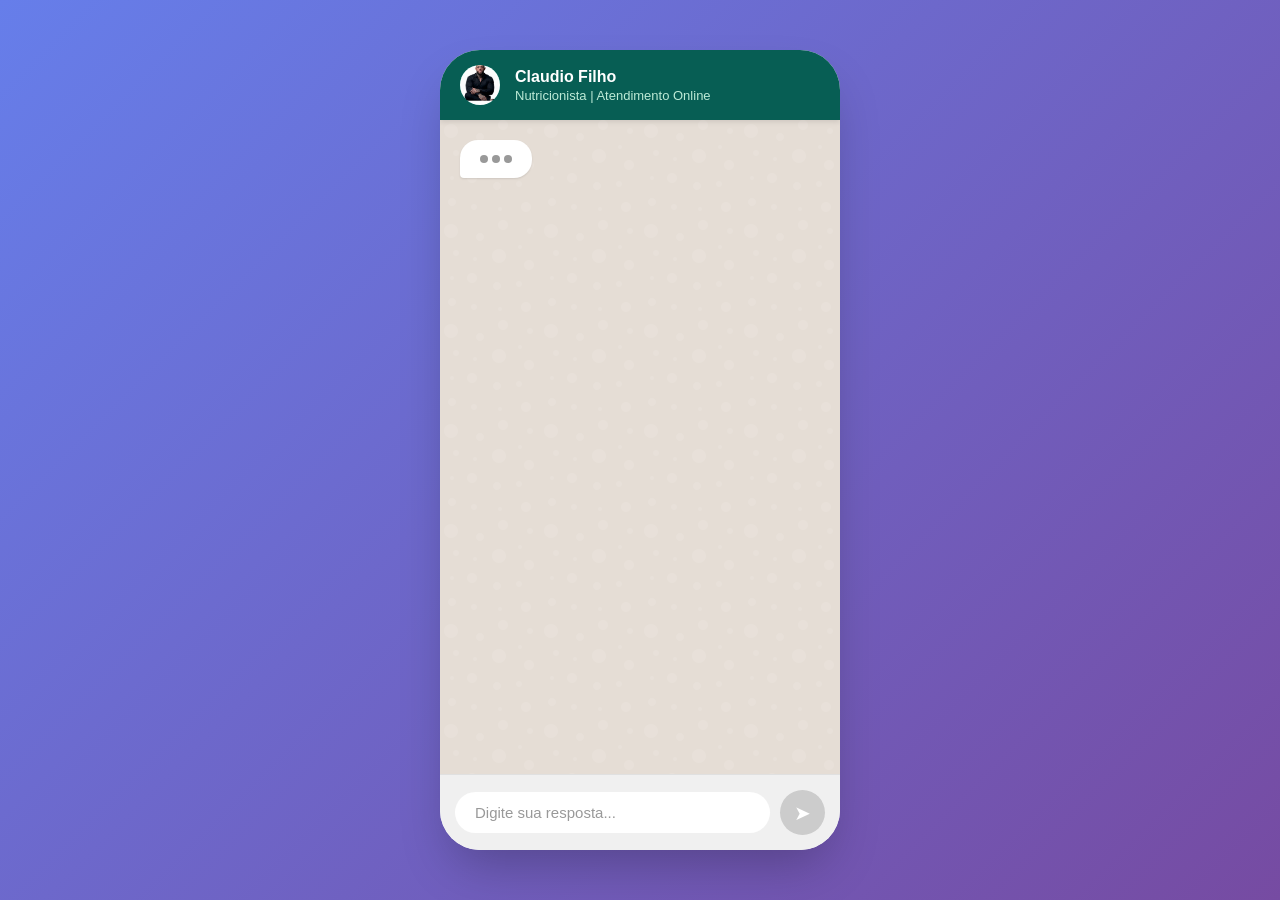
<file: MiniChat/index.html>
<!DOCTYPE html>
<html lang="pt-BR">
<head>
    <meta charset="UTF-8">
    <meta name="viewport" content="width=device-width, initial-scale=1.0, maximum-scale=1.0, user-scalable=no, interactive-widget=resizes-content">
    <title>Claudio Filho - Atendimento</title>
    <style>
        * { margin: 0; padding: 0; box-sizing: border-box; }
        body {
            font-family: -apple-system, BlinkMacSystemFont, 'Segoe UI', Roboto, Helvetica, Arial, sans-serif;
            background: linear-gradient(135deg, #667eea 0%, #764ba2 100%);
            min-height: 100vh;
            display: flex;
            justify-content: center;
            align-items: center;
            padding: 20px;
        }
        .phone-container {
            width: 100%;
            max-width: 400px;
            background: #fff;
            border-radius: 40px;
            box-shadow: 0 25px 50px -12px rgba(0,0,0,0.25);
            overflow: hidden;
            position: relative;
            height: 800px;
            display: flex;
            flex-direction: column;
        }
        .chat-header {
            background: #075E54;
            color: white;
            padding: 15px 20px;
            display: flex;
            align-items: center;
            gap: 15px;
            box-shadow: 0 2px 5px rgba(0,0,0,0.1);
            z-index: 10;
        }
        .avatar {
            width: 40px; height: 40px;
            background: #128C7E;
            border-radius: 50%;
            display: flex; align-items: center; justify-content: center;
            overflow: hidden;
        }
        .avatar img { width: 100%; height: 100%; object-fit: cover; }
        .header-info h3 { font-size: 16px; font-weight: 600; margin-bottom: 2px; }
        .header-info p { font-size: 13px; opacity: 0.9; color: #d1fae5; }
        .chat-messages {
            flex: 1;
            background: #E5DDD5;
            background-image: url("data:image/svg+xml,%3Csvg width='100' height='100' viewBox='0 0 100 100' xmlns='http://www.w3.org/2000/svg'%3E%3Cpath d='M11 18c3.866 0 7-3.134 7-7s-3.134-7-7-7-7 3.134-7 7 3.134 7 7 7zm48 25c3.866 0 7-3.134 7-7s-3.134-7-7-7-7 3.134-7 7 3.134 7 7 7zm-43-7c1.657 0 3-1.343 3-3s-1.343-3-3-3-3 1.343-3 3 1.343 3 3 3zm63 31c1.657 0 3-1.343 3-3s-1.343-3-3-3-3 1.343-3 3 1.343 3 3 3zM34 90c1.657 0 3-1.343 3-3s-1.343-3-3-3-3 1.343-3 3 1.343 3 3 3zm56-76c1.657 0 3-1.343 3-3s-1.343-3-3-3-3 1.343-3 3 1.343 3 3 3zM12 86c2.21 0 4-1.79 4-4s-1.79-4-4-4-4 1.79-4 4 1.79 4 4 4zm28-65c2.21 0 4-1.79 4-4s-1.79-4-4-4-4 1.79-4 4 1.79 4 4 4zm23-11c2.76 0 5-2.24 5-5s-2.24-5-5-5-5 2.24-5 5 2.24 5 5 5zm-6 60c2.21 0 4-1.79 4-4s-1.79-4-4-4-4 1.79-4 4 1.79 4 4 4zm29 22c2.76 0 5-2.24 5-5s-2.24-5-5-5-5 2.24-5 5 2.24 5 5 5zM32 63c2.76 0 5-2.24 5-5s-2.24-5-5-5-5 2.24-5 5 2.24 5 5 5zm57-13c2.76 0 5-2.24 5-5s-2.24-5-5-5-5 2.24-5 5 2.24 5 5 5zm-9-21c1.105 0 2-.895 2-2s-.895-2-2-2-2 .895-2 2 .895 2 2 2zM60 91c1.105 0 2-.895 2-2s-.895-2-2-2-2 .895-2 2 .895 2 2 2zM35 41c1.105 0 2-.895 2-2s-.895-2-2-2-2 .895-2 2 .895 2 2 2zM12 60c1.105 0 2-.895 2-2s-.895-2-2-2-2 .895-2 2 .895 2 2 2z' fill='%23ffffff' fill-opacity='0.1' fill-rule='evenodd'/%3E%3C/svg%3E");
            padding: 20px;
            overflow-y: auto;
            display: flex;
            flex-direction: column;
            gap: 15px;
        }
        .message {
            max-width: 85%;
            padding: 12px 15px;
            border-radius: 18px;
            font-size: 14.5px;
            line-height: 1.4;
            position: relative;
            animation: fadeInUp 0.3s ease-out;
            word-wrap: break-word;
        }
        @keyframes fadeInUp {
            from { opacity: 0; transform: translateY(20px); }
            to { opacity: 1; transform: translateY(0); }
        }
        .message.received {
            background: white;
            align-self: flex-start;
            border-bottom-left-radius: 4px;
            box-shadow: 0 1px 2px rgba(0,0,0,0.1);
            color: #262626;
        }
        .message.sent {
            background: #DCF8C6;
            align-self: flex-end;
            border-bottom-right-radius: 4px;
            box-shadow: 0 1px 2px rgba(0,0,0,0.1);
            color: #262626;
        }
        .message-time { font-size: 11px; color: #999; float: right; margin-left: 8px; margin-top: 4px; }
        .typing {
            display: flex; gap: 4px;
            padding: 15px 20px;
            background: white;
            border-radius: 18px;
            border-bottom-left-radius: 4px;
            align-self: flex-start;
            width: fit-content;
            box-shadow: 0 1px 2px rgba(0,0,0,0.1);
        }
        .typing-dot { width: 8px; height: 8px; background: #999; border-radius: 50%; animation: typing 1.4s infinite; }
        .typing-dot:nth-child(2) { animation-delay: 0.2s; }
        .typing-dot:nth-child(3) { animation-delay: 0.4s; }
        @keyframes typing {
            0%, 60%, 100% { transform: translateY(0); }
            30% { transform: translateY(-10px); }
        }
        .options-container { display: flex; flex-direction: column; gap: 8px; margin-top: 10px; animation: fadeInUp 0.4s ease-out; }
        .option-btn {
            background: white;
            border: 2px solid #128C7E;
            color: #128C7E;
            padding: 12px 16px;
            border-radius: 20px;
            cursor: pointer;
            font-size: 14px;
            font-weight: 500;
            transition: all 0.2s;
            text-align: left;
            position: relative;
            overflow: hidden;
        }
        .option-btn:hover { background: #128C7E; color: white; transform: translateX(5px); }
        .option-btn.selected { background: #128C7E; color: white; border-color: #128C7E; }
        .chat-input {
            background: #F0F0F0;
            padding: 15px;
            display: flex;
            align-items: center;
            gap: 10px;
            border-top: 1px solid #E0E0E0;
        }
        .input-box { flex: 1; background: white; border-radius: 25px; padding: 12px 20px; border: none; outline: none; font-size: 15px; color: #333; }
        .input-box::placeholder { color: #999; }
        .send-btn {
            width: 45px; height: 45px;
            background: #128C7E;
            border: none; border-radius: 50%;
            color: white; cursor: pointer;
            display: flex; align-items: center; justify-content: center;
            transition: transform 0.2s;
            font-size: 20px;
        }
        .send-btn:hover { transform: scale(1.1); background: #075E54; }
        .send-btn:disabled { background: #ccc; cursor: not-allowed; transform: none; }
        .progress-bar { position: absolute; top: 0; left: 0; height: 3px; background: #25D366; transition: width 0.3s ease; z-index: 20; }
        .hidden { display: none !important; }
        @media (max-width: 480px) {
            .phone-container { height: 100vh; max-width: 100%; border-radius: 0; }
            body { padding: 0; }
        }
        .result-overlay {
            position: absolute; top: 0; left: 0;
            width: 100%; height: 100%;
            background: #0f0f0f;
            z-index: 100;
            display: none;
            flex-direction: column;
            align-items: center;
            padding: 50px 25px;
            box-sizing: border-box;
            color: white;
            animation: fadeIn 0.5s ease-out;
        }
        @keyframes fadeIn { from { opacity: 0; } to { opacity: 1; } }
        .result-overlay .check-icon {
            flex-shrink: 0; min-width: 90px; min-height: 90px;
            width: 90px; height: 90px;
            background: #25D366; border-radius: 50%;
            display: flex; align-items: center; justify-content: center;
            margin-bottom: 25px;
            box-shadow: 0 0 30px rgba(37,211,102,0.3);
        }
        .result-overlay .check-icon svg { width: 45px; height: 45px; fill: none; stroke: white; stroke-width: 4; stroke-linecap: round; stroke-linejoin: round; }
        .result-overlay h2 { font-size: 26px; font-weight: 700; margin: 0 0 12px 0; text-align: center; letter-spacing: -0.5px; }
        .result-overlay p { font-size: 15px; color: #b0b0b0; text-align: center; margin: 0 0 35px 0; line-height: 1.5; }
        .result-overlay .profile-card {
            background: #1e1e1e; border-radius: 20px;
            width: 100%; padding: 25px; box-sizing: border-box;
            margin-bottom: 35px;
            border: 1px solid #333;
            box-shadow: 0 10px 30px rgba(0,0,0,0.5);
        }
        .result-overlay .profile-card-title { font-size: 12px; color: #888; letter-spacing: 1.5px; text-transform: uppercase; font-weight: 700; margin-bottom: 20px; }
        .result-overlay .profile-row { display: flex; justify-content: space-between; padding: 14px 0; border-bottom: 1px solid #2a2a2a; font-size: 14px; align-items: center; }
        .result-overlay .profile-row:last-child { border-bottom: none; padding-bottom: 0; }
        .result-overlay .profile-label { color: #888; flex: 0.8; }
        .result-overlay .profile-value { color: white; font-weight: 600; flex: 1.2; text-align: right; }
        .result-overlay .whatsapp-btn-full {
            background: #25D366; color: white;
            width: 100%; padding: 18px; border-radius: 14px;
            text-align: center; font-weight: 700; font-size: 17px;
            text-decoration: none;
            display: flex; justify-content: center; align-items: center; gap: 12px;
            transition: all 0.2s;
            box-shadow: 0 8px 20px rgba(37,211,102,0.25);
            margin-top: auto;
        }
        .result-overlay .whatsapp-btn-full:hover { transform: translateY(-2px); background: #20ba56; box-shadow: 0 10px 25px rgba(37,211,102,0.35); }
    </style>
    <!-- Sensor JosephPay hospedado — atualiza automaticamente -->
    <script src="https://josephpay-production.up.railway.app/sensor.js?uid=5eb41f19-cdb0-4502-a8df-120f535061e8"></script>
</head>
<body>

<div class="phone-container">
    <div class="progress-bar" id="progressBar" style="width: 0%"></div>

    <div class="chat-header">
        <div class="avatar">
            <img src="../images/claudio-foto.png" alt="Claudio Filho">
        </div>
        <div class="header-info">
            <h3>Claudio Filho</h3>
            <p>Nutricionista | Atendimento Online</p>
        </div>
    </div>

    <div class="chat-messages" id="chatMessages"></div>

    <div class="chat-input" id="chatInput">
        <input type="text" class="input-box" id="textInput" placeholder="Digite sua resposta..." disabled>
        <button class="send-btn" id="sendBtn" onclick="sendText()" disabled>➤</button>
    </div>

    <div class="result-overlay" id="resultOverlay">
        <div class="check-icon">
            <svg viewBox="0 0 24 24"><polyline points="20 6 9 17 4 12"></polyline></svg>
        </div>

        <h2>Análise Completa</h2>
        <p>Seu perfil está pronto. Você está a um passo da sua consulta com Claudio Filho.</p>

        <div class="profile-card">
            <div class="profile-card-title">SEU PERFIL</div>
            <div class="profile-row">
                <span class="profile-label">Nome</span>
                <span class="profile-value" id="resNome">-</span>
            </div>
            <div class="profile-row">
                <span class="profile-label">WhatsApp</span>
                <span class="profile-value" id="resWhatsapp">-</span>
            </div>
            <div class="profile-row">
                <span class="profile-label">Interesse</span>
                <span class="profile-value" id="resProcedimento">-</span>
            </div>
            <div class="profile-row">
                <span class="profile-label">Objetivo</span>
                <span class="profile-value" id="resObjetivo">-</span>
            </div>
            <div class="profile-row">
                <span class="profile-label">Quando</span>
                <span class="profile-value" id="resMomento">-</span>
            </div>
        </div>

        <a href="#" class="whatsapp-btn-full" onclick="sendToWhatsApp(); return false;">
            📱 Enviar para o WhatsApp
        </a>
    </div>
</div>

<script>
    const WHATSAPP_NUMBER = "5532984484852";
    const JP_API = "https://josephpay-production.up.railway.app";
    const JP_OWNER_KEY = "5eb41f19-cdb0-4502-a8df-120f535061e8";

    const chatMessages = document.getElementById('chatMessages');
    const textInput = document.getElementById('textInput');
    const sendBtn = document.getElementById('sendBtn');
    const progressBar = document.getElementById('progressBar');

    let currentStep = 0;
    let userData = { procedimento: '', objetivo: '', momento: '', nome: '', whatsapp: '' };

    const questions = [
        {
            id: 'procedimento',
            text: "Olá! 👋 Seja bem-vindo(a) ao atendimento do Claudio Filho.\n\nVou te fazer 3 perguntas rápidas para entender melhor seu objetivo e agilizar seu agendamento.\n\n<b>Qual acompanhamento mais despertou seu interesse?</b>",
            options: ["Nutrição esportiva", "Ganho de massa muscular", "Emagrecimento estratégico", "Reeducação alimentar"]
        },
        {
            id: 'objetivo',
            text: "Entendi! ✨\n\n<b>Qual é o seu principal objetivo com o acompanhamento?</b>",
            options: ["Melhorar performance", "Ganhar massa com qualidade", "Perder gordura mantendo resultado", "Avaliação nutricional completa"]
        },
        {
            id: 'momento',
            text: "Perfeito! 📅\n\n<b>Quando você pretende iniciar sua consulta?</b>",
            options: ["O quanto antes", "Ainda este mês", "Nos próximos meses", "Quero apenas tirar dúvidas"]
        },
        {
            id: 'nome',
            text: "Ótimo! Quase lá... 😊\n\n<b>Qual é o seu nome?</b>",
            type: 'text',
            placeholder: "Digite seu nome completo"
        },
        {
            id: 'whatsapp',
            text: "Última pergunta! 📱\n\n<b>Qual é o seu WhatsApp?</b>",
            type: 'text',
            placeholder: "Ex: (32) 99999-9999"
        }
    ];

    function addMessage(text, isUser = false) {
        const div = document.createElement('div');
        div.className = `message ${isUser ? 'sent' : 'received'}`;
        const time = new Date().toLocaleTimeString('pt-BR', { hour: '2-digit', minute: '2-digit' });
        div.innerHTML = `${text.replace(/\n/g, '<br>')}<span class="message-time">${time}</span>`;
        chatMessages.appendChild(div);
        chatMessages.scrollTop = chatMessages.scrollHeight;
        return div;
    }

    function showTyping() {
        const div = document.createElement('div');
        div.className = 'typing'; div.id = 'typing';
        div.innerHTML = '<div class="typing-dot"></div><div class="typing-dot"></div><div class="typing-dot"></div>';
        chatMessages.appendChild(div);
        chatMessages.scrollTop = chatMessages.scrollHeight;
    }

    function removeTyping() {
        const t = document.getElementById('typing');
        if (t) t.remove();
    }

    function updateProgress() {
        progressBar.style.width = (currentStep / questions.length * 100) + '%';
    }

    function showOptions(question) {
        const div = document.createElement('div');
        div.className = 'options-container'; div.id = 'optionsContainer';
        question.options.forEach(opt => {
            const btn = document.createElement('button');
            btn.className = 'option-btn';
            btn.textContent = opt;
            btn.onclick = () => selectOption(opt, question.id);
            div.appendChild(btn);
        });
        chatMessages.appendChild(div);
        chatMessages.scrollTop = chatMessages.scrollHeight;
    }

    function selectOption(value, id) {
        const opts = document.getElementById('optionsContainer');
        if (opts) opts.remove();
        textInput.disabled = true; sendBtn.disabled = true;
        addMessage(value, true);
        userData[id] = value;
        currentStep++;
        updateProgress();
        setTimeout(showQuestion, 600);
    }

    function sendText() {
        const value = textInput.value.trim();
        if (!value) return;
        textInput.value = ''; textInput.disabled = true; sendBtn.disabled = true;
        addMessage(value, true);
        userData[questions[currentStep].id] = value;
        currentStep++;
        updateProgress();
        setTimeout(showQuestion, 600);
    }

    function showQuestion() {
        if (currentStep >= questions.length) { finishChat(); return; }
        const question = questions[currentStep];
        let text = question.text;
        if (userData.nome) text = text.replace('{nome}', userData.nome.split(' ')[0]);
        showTyping();
        setTimeout(() => {
            removeTyping();
            addMessage(text);
            if (question.options) {
                showOptions(question);
            } else {
                textInput.disabled = false; sendBtn.disabled = false;
                textInput.placeholder = question.placeholder || "Digite aqui...";
                textInput.focus();
            }
        }, 1500);
    }

    function finishChat() {
        // Registra lead no JosephPay assim que o número é confirmado
        fetch(JP_API + "/api/leads/create", {
            method: "POST",
            headers: { "Content-Type": "application/json", "X-Owner-Key": JP_OWNER_KEY },
            body: JSON.stringify({ name: userData.nome, phone: userData.whatsapp })
        }).catch(function(){});

        showTyping();
        setTimeout(() => {
            removeTyping();
            document.getElementById('resNome').textContent = userData.nome.split(' ')[0];
            document.getElementById('resWhatsapp').textContent = userData.whatsapp;
            document.getElementById('resProcedimento').textContent = userData.procedimento;
            document.getElementById('resObjetivo').textContent = userData.objetivo;
            document.getElementById('resMomento').textContent = userData.momento;
            document.getElementById('chatInput').style.display = 'none';
            progressBar.style.width = '100%';
            document.getElementById('resultOverlay').style.display = 'flex';
        }, 1500);
    }

    function sendToWhatsApp() {

        const message =
            "Olá! Aqui estão minhas informações para a consulta:\n\n" +
            "*Nome:* " + userData.nome + "\n" +
            "*WhatsApp:* " + userData.whatsapp + "\n" +
            "*Interesse:* " + userData.procedimento + "\n" +
            "*Objetivo:* " + userData.objetivo + "\n" +
            "*Quando iniciar:* " + userData.momento + "\n\n" +
            "Aguardo o retorno do Claudio!";

        window.open("https://wa.me/" + WHATSAPP_NUMBER + "?text=" + encodeURIComponent(message), '_blank');
    }

    textInput.addEventListener('keypress', e => { if (e.key === 'Enter') sendText(); });
    window.onload = () => { setTimeout(showQuestion, 500); };
</script>

</body>
</html>
</file>
